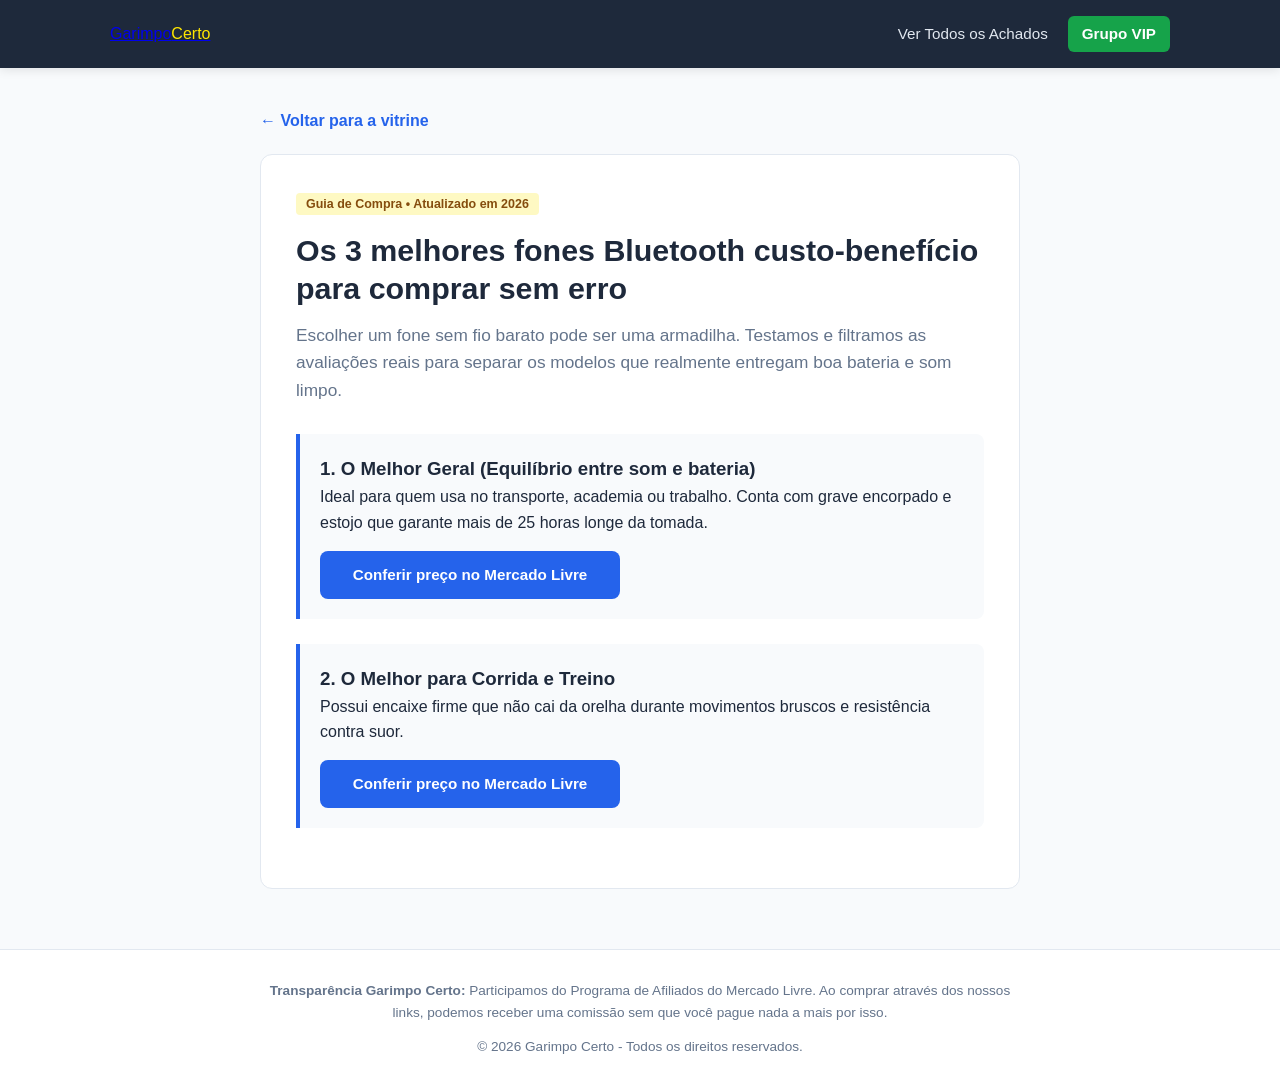
<file: artigo.html>
<!DOCTYPE html>
<html lang="pt-BR">
<head>
    <meta charset="UTF-8">
    <meta name="viewport" content="width=device-width, initial-scale=1.0">
    <title>Os 3 melhores fones Bluetooth custo-benefício | Garimpo Certo</title>
    <link rel="stylesheet" href="style.css">
</head>
<body>

    <header class="navbar">
        <div class="container">
            <a href="index.html" class="logo">Garimpo<span>Certo</span></a>
            <nav>
                <a href="index.html#ofertas">Ver Todos os Achados</a>
                <a href="index.html#grupo-vip" class="nav-vip">Grupo VIP</a>
            </nav>
        </div>
    </header>

    <main class="container article-page">
        <a href="index.html" class="back-link">&larr; Voltar para a vitrine</a>
        
        <article class="post-content">
            <span class="tag">Guia de Compra • Atualizado em 2026</span>
            <h1>Os 3 melhores fones Bluetooth custo-benefício para comprar sem erro</h1>
            <p class="post-intro">Escolher um fone sem fio barato pode ser uma armadilha. Testamos e filtramos as avaliações reais para separar os modelos que realmente entregam boa bateria e som limpo.</p>

            <div class="highlight-box">
                <h3>1. O Melhor Geral (Equilíbrio entre som e bateria)</h3>
                <p>Ideal para quem usa no transporte, academia ou trabalho. Conta com grave encorpado e estojo que garante mais de 25 horas longe da tomada.</p>
                <a href="https://mercadolivre.com/sec/SEU_LINK_AQUI" target="_blank" rel="nofollow sponsored noopener" class="btn-buy" style="max-width: 300px; margin-top: 15px;">
                    Conferir preço no Mercado Livre
                </a>
            </div>

            <div class="highlight-box">
                <h3>2. O Melhor para Corrida e Treino</h3>
                <p>Possui encaixe firme que não cai da orelha durante movimentos bruscos e resistência contra suor.</p>
                <a href="https://mercadolivre.com/sec/SEU_LINK_AQUI" target="_blank" rel="nofollow sponsored noopener" class="btn-buy" style="max-width: 300px; margin-top: 15px;">
                    Conferir preço no Mercado Livre
                </a>
            </div>
        </article>
    </main>

    <footer>
        <div class="container">
            <p class="disclaimer">
                <strong>Transparência Garimpo Certo:</strong> Participamos do Programa de Afiliados do Mercado Livre. 
                Ao comprar através dos nossos links, podemos receber uma comissão sem que você pague nada a mais por isso.
            </p>
            <p class="copyright">&copy; 2026 Garimpo Certo - Todos os direitos reservados.</p>
        </div>
    </footer>

</body>
</html>
</file>
<file: style.css>
:root {
    --primary: #1e293b;      /* Azul grafite moderno */
    --accent: #ffe600;       /* Amarelo oferta */
    --btn-bg: #2563eb;       /* Azul ação */
    --btn-hover: #1d4ed8;
    --vip-bg: #16a34a;       /* Verde WhatsApp/VIP */
    --vip-hover: #15803d;
    --bg-light: #f8fafc;
    --text-dark: #1e293b;
    --text-muted: #64748b;
    --white: #ffffff;
}

* {
    margin: 0;
    padding: 0;
    box-sizing: border-box;
    font-family: -apple-system, BlinkMacSystemFont, "Segoe UI", Roboto, Helvetica, Arial, sans-serif;
}

body {
    background-color: var(--bg-light);
    color: var(--text-dark);
    line-height: 1.6;
}

.container {
    max-width: 1100px;
    margin: 0 auto;
    padding: 0 20px;
}

/* Navbar */
.navbar {
    background-color: var(--primary);
    padding: 16px 0;
    position: sticky;
    top: 0;
    z-index: 100;
    box-shadow: 0 2px 10px rgba(0,0,0,0.1);
}

.navbar .container {
    display: flex;
    justify-content: space-between;
    align-items: center;
}

.logo-container {
    display: flex;
    align-items: center;
    gap: 10px;
    text-decoration: none;
}

.site-logo {
    height: 40px; /* Ajuste a altura da sua logo aqui se precisar */
    width: auto;
    object-fit: contain;
}

.logo-text {
    font-size: 1.5rem;
    color: var(--white);
    font-weight: 800;
    letter-spacing: -0.5px;
}

.logo-text span {
    color: var(--accent);
}

.logo span {
    color: var(--accent);
}

.navbar nav {
    display: flex;
    align-items: center;
    gap: 20px;
}

.navbar nav a {
    text-decoration: none;
    color: #e2e8f0;
    font-weight: 500;
    font-size: 0.95rem;
}

.navbar nav a:hover {
    color: var(--accent);
}

.nav-vip {
    background-color: var(--vip-bg);
    color: var(--white) !important;
    padding: 6px 14px;
    border-radius: 6px;
    font-weight: 700 !important;
}

/* Hero */
.hero {
    background-color: var(--white);
    padding: 45px 0 35px;
    text-align: center;
    border-bottom: 1px solid #e2e8f0;
    margin-bottom: 35px;
}

.hero h2 {
    font-size: 2rem;
    max-width: 750px;
    margin: 0 auto 12px;
    color: var(--primary);
    line-height: 1.25;
}

.hero p {
    color: var(--text-muted);
    margin-bottom: 25px;
    font-size: 1.05rem;
}

.search-box input {
    width: 100%;
    max-width: 540px;
    padding: 14px 18px;
    border: 2px solid #cbd5e1;
    border-radius: 10px;
    font-size: 1rem;
    outline: none;
    transition: border-color 0.2s;
}

.search-box input:focus {
    border-color: var(--btn-bg);
}

.filters {
    margin-top: 22px;
    display: flex;
    justify-content: center;
    gap: 10px;
    flex-wrap: wrap;
}

.filter-btn {
    padding: 8px 16px;
    border: 1px solid #cbd5e1;
    background: var(--white);
    border-radius: 20px;
    cursor: pointer;
    font-weight: 600;
    font-size: 0.9rem;
    color: var(--text-muted);
    transition: all 0.2s;
}

.filter-btn.active, .filter-btn:hover {
    background-color: var(--primary);
    color: var(--white);
    border-color: var(--primary);
}

/* Seção Produtos */
.section-header {
    display: flex;
    justify-content: space-between;
    align-items: center;
    margin-bottom: 20px;
}

.section-header span {
    font-size: 0.9rem;
    color: var(--text-muted);
}

.products-grid {
    display: grid;
    grid-template-columns: repeat(auto-fill, minmax(255px, 1fr));
    gap: 24px;
    margin-bottom: 50px;
}

.product-card {
    background: var(--white);
    border-radius: 12px;
    overflow: hidden;
    border: 1px solid #e2e8f0;
    display: flex;
    flex-direction: column;
    transition: transform 0.2s, box-shadow 0.2s;
}

.product-card:hover {
    transform: translateY(-4px);
    box-shadow: 0 10px 20px rgba(0,0,0,0.06);
}

.product-img {
    width: 100%;
    height: 200px;
    object-fit: contain;
    padding: 16px;
    background: #ffffff;
    border-bottom: 1px solid #f1f5f9;
}

.product-info {
    padding: 18px;
    display: flex;
    flex-direction: column;
    flex-grow: 1;
}

.product-badge {
    display: inline-block;
    width: fit-content;
    font-size: 0.72rem;
    text-transform: uppercase;
    background: #eff6ff;
    color: var(--btn-bg);
    padding: 3px 8px;
    border-radius: 4px;
    font-weight: 700;
    margin-bottom: 8px;
}

.product-title {
    font-size: 1.05rem;
    margin-bottom: 8px;
    color: var(--text-dark);
    line-height: 1.35;
}

.product-desc {
    font-size: 0.88rem;
    color: var(--text-muted);
    margin-bottom: 20px;
    flex-grow: 1;
}

.btn-buy {
    display: block;
    text-align: center;
    background-color: var(--btn-bg);
    color: var(--white);
    text-decoration: none;
    padding: 12px;
    border-radius: 8px;
    font-weight: 700;
    font-size: 0.95rem;
    transition: background-color 0.2s;
}

.btn-buy:hover {
    background-color: var(--btn-hover);
}

/* Banner VIP */
.vip-banner {
    margin-bottom: 50px;
}

.vip-content {
    background: var(--primary);
    color: var(--white);
    padding: 30px;
    border-radius: 14px;
    display: flex;
    justify-content: space-between;
    align-items: center;
    gap: 20px;
    flex-wrap: wrap;
}

.vip-content h3 {
    color: var(--accent);
    font-size: 1.35rem;
    margin-bottom: 6px;
}

.vip-content p {
    color: #cbd5e1;
    max-width: 620px;
    font-size: 0.95rem;
}

.btn-vip {
    background-color: var(--vip-bg);
    color: var(--white);
    text-decoration: none;
    padding: 14px 24px;
    border-radius: 8px;
    font-weight: 700;
    white-space: nowrap;
    transition: background-color 0.2s;
}

.btn-vip:hover {
    background-color: var(--vip-hover);
}

/* Artigos */
.articles-section {
    margin-bottom: 60px;
}

.articles-section h3 {
    font-size: 1.4rem;
    margin-bottom: 20px;
    color: var(--primary);
}

.articles-grid {
    display: grid;
    grid-template-columns: repeat(auto-fit, minmax(300px, 1fr));
    gap: 20px;
}

.article-card {
    background: var(--white);
    padding: 24px;
    border-radius: 12px;
    border: 1px solid #e2e8f0;
}

.tag {
    background: #fef9c3;
    color: #854d0e;
    padding: 4px 10px;
    border-radius: 4px;
    font-size: 0.78rem;
    font-weight: 700;
}

.article-card h4 {
    margin: 12px 0 8px;
    font-size: 1.15rem;
}

.article-card p {
    color: var(--text-muted);
    font-size: 0.92rem;
    margin-bottom: 15px;
}

.read-more {
    color: var(--btn-bg);
    text-decoration: none;
    font-weight: 700;
    font-size: 0.92rem;
}

/* Página de Artigo Interna */
.article-page {
    max-width: 800px;
    margin: 40px auto 60px;
}

.back-link {
    display: inline-block;
    margin-bottom: 20px;
    color: var(--btn-bg);
    text-decoration: none;
    font-weight: 600;
}

.post-content {
    background: var(--white);
    padding: 35px;
    border-radius: 12px;
    border: 1px solid #e2e8f0;
}

.post-content h1 {
    font-size: 1.9rem;
    margin: 15px 0;
    line-height: 1.25;
}

.post-intro {
    font-size: 1.08rem;
    color: var(--text-muted);
    margin-bottom: 30px;
}

.highlight-box {
    background: #f8fafc;
    border-left: 4px solid var(--btn-bg);
    padding: 20px;
    border-radius: 0 8px 8px 0;
    margin-bottom: 25px;
}

/* Footer */
footer {
    background: var(--white);
    border-top: 1px solid #e2e8f0;
    padding: 30px 0;
    text-align: center;
    font-size: 0.85rem;
    color: var(--text-muted);
}

.disclaimer {
    max-width: 750px;
    margin: 0 auto 12px;
}

@media (max-width: 600px) {
    .hero h2 { font-size: 1.55rem; }
    .post-content { padding: 20px; }
}
</file>
